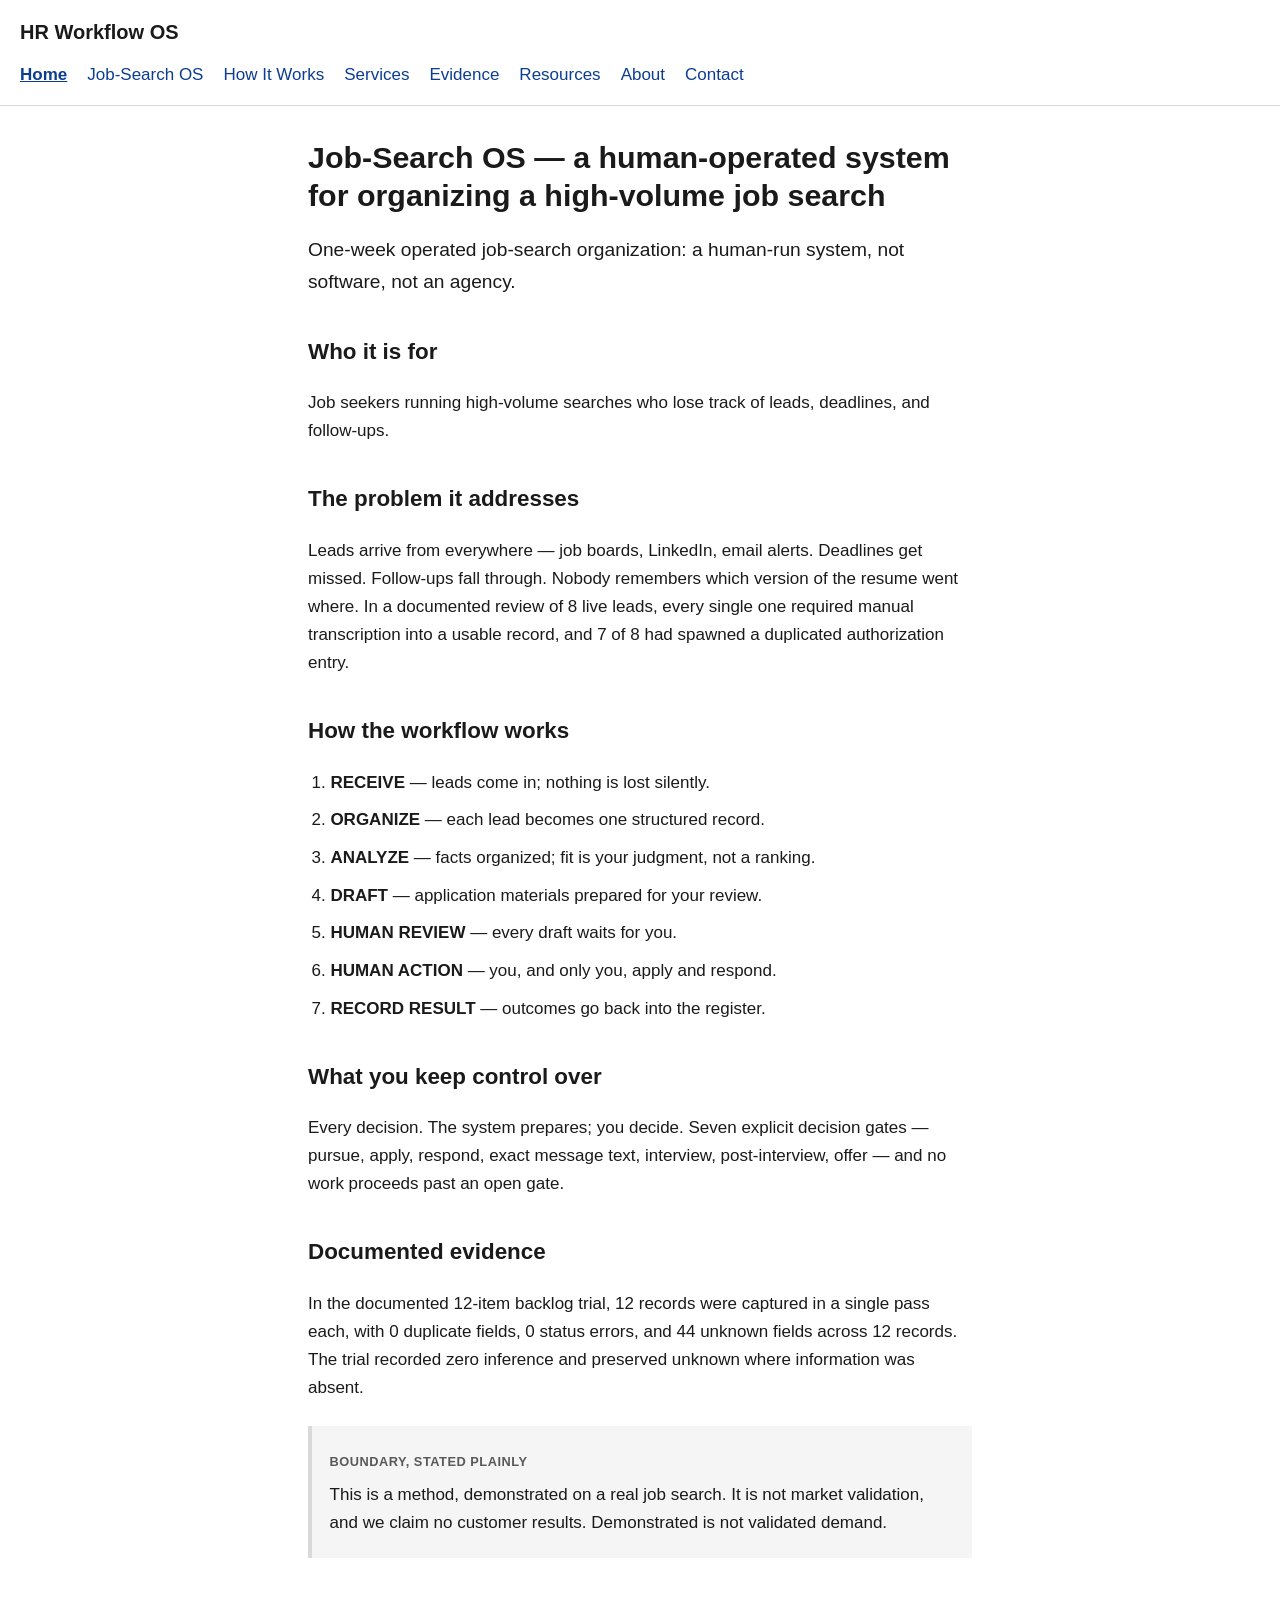
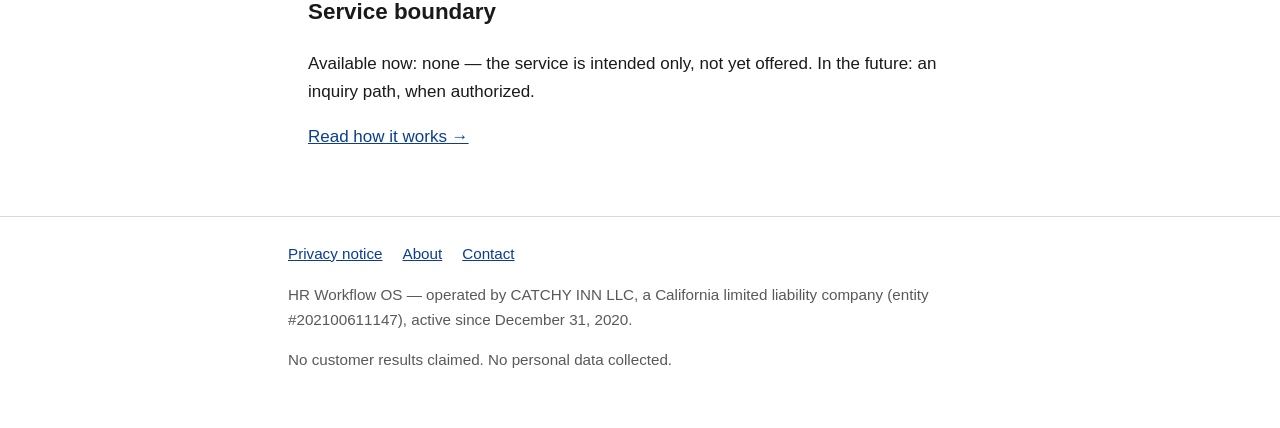
<file: index.html>
<!DOCTYPE html>
<html lang="en">
<head>
<meta charset="utf-8">
<meta name="viewport" content="width=device-width, initial-scale=1">
<title>HR Workflow OS — a human-operated system for organizing a high-volume job search</title>
<meta name="description" content="Job-Search OS: a manually operated job-search organization service built on a documented workflow. Human-operated, human-decided.">
<link rel="stylesheet" href="styles.css">
</head>
<body>
<a class="skip-link" href="#main">Skip to main content</a>
<header class="site-header">
  <a class="brand" href="index.html">HR Workflow OS</a>
  <nav class="site-nav" aria-label="Primary">
    <ul>
      <li><a href="index.html" aria-current="page">Home</a></li>
      <li><a href="job-search-os.html">Job-Search OS</a></li>
      <li><a href="how-it-works.html">How It Works</a></li>
      <li><a href="services.html">Services</a></li>
      <li><a href="evidence.html">Evidence</a></li>
      <li><a href="resources.html">Resources</a></li>
      <li><a href="about.html">About</a></li>
      <li><a href="contact.html">Contact</a></li>
    </ul>
  </nav>
</header>
<main id="main">
  <h1>Job-Search OS — a human-operated system for organizing a high-volume job search</h1>
  <p class="lede">One-week operated job-search organization: a human-run system, not software, not an agency.</p>

  <h2>Who it is for</h2>
  <p>Job seekers running high-volume searches who lose track of leads, deadlines, and follow-ups.</p>

  <h2>The problem it addresses</h2>
  <p>Leads arrive from everywhere — job boards, LinkedIn, email alerts. Deadlines get missed. Follow-ups fall through. Nobody remembers which version of the resume went where. In a documented review of 8 live leads, every single one required manual transcription into a usable record, and 7 of 8 had spawned a duplicated authorization entry.</p>

  <h2>How the workflow works</h2>
  <ol class="steps">
    <li><strong>RECEIVE</strong> — leads come in; nothing is lost silently.</li>
    <li><strong>ORGANIZE</strong> — each lead becomes one structured record.</li>
    <li><strong>ANALYZE</strong> — facts organized; fit is your judgment, not a ranking.</li>
    <li><strong>DRAFT</strong> — application materials prepared for your review.</li>
    <li><strong>HUMAN REVIEW</strong> — every draft waits for you.</li>
    <li><strong>HUMAN ACTION</strong> — you, and only you, apply and respond.</li>
    <li><strong>RECORD RESULT</strong> — outcomes go back into the register.</li>
  </ol>

  <h2>What you keep control over</h2>
  <p>Every decision. The system prepares; you decide. Seven explicit decision gates — pursue, apply, respond, exact message text, interview, post-interview, offer — and no work proceeds past an open gate.</p>

  <h2>Documented evidence</h2>
  <p>In the documented 12-item backlog trial, 12 records were captured in a single pass each, with 0 duplicate fields, 0 status errors, and 44 unknown fields across 12 records. The trial recorded zero inference and preserved unknown where information was absent.</p>

  <div class="note" role="note">
    <p><span class="fact-label">Boundary, stated plainly</span></p>
    <p>This is a method, demonstrated on a real job search. It is not market validation, and we claim no customer results. Demonstrated is not validated demand.</p>
  </div>

  <h2>Service boundary</h2>
  <p>Available now: none — the service is intended only, not yet offered. In the future: an inquiry path, when authorized.</p>

  <p><a href="how-it-works.html">Read how it works &rarr;</a></p>
</main>
<footer class="site-footer">
  <div class="foot-inner">
    <ul>
      <li><a href="privacy.html">Privacy notice</a></li>
      <li><a href="about.html">About</a></li>
      <li><a href="contact.html">Contact</a></li>
    </ul>
    <p>HR Workflow OS — operated by CATCHY INN LLC, a California limited liability company (entity #202100611147), active since December 31, 2020.</p>
    <p>No customer results claimed. No personal data collected.</p>
  </div>
</footer>
</body>
</html>
</file>
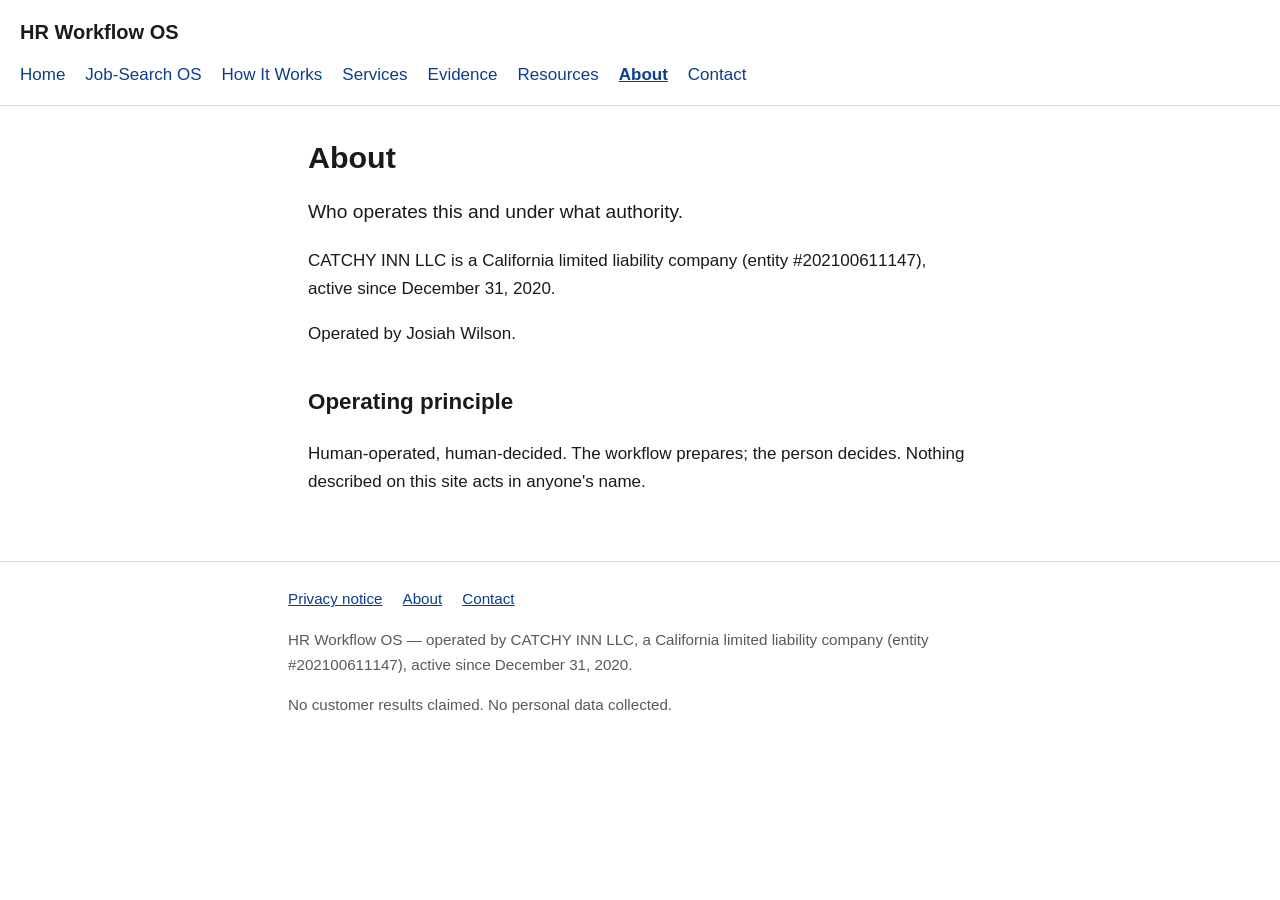
<file: about.html>
<!DOCTYPE html>
<html lang="en">
<head>
<meta charset="utf-8">
<meta name="viewport" content="width=device-width, initial-scale=1">
<title>About — HR Workflow OS</title>
<meta name="description" content="CATCHY INN LLC: who operates this site and under what authority.">
<link rel="stylesheet" href="styles.css">
</head>
<body>
<a class="skip-link" href="#main">Skip to main content</a>
<header class="site-header">
  <a class="brand" href="index.html">HR Workflow OS</a>
  <nav class="site-nav" aria-label="Primary">
    <ul>
      <li><a href="index.html">Home</a></li>
      <li><a href="job-search-os.html">Job-Search OS</a></li>
      <li><a href="how-it-works.html">How It Works</a></li>
      <li><a href="services.html">Services</a></li>
      <li><a href="evidence.html">Evidence</a></li>
      <li><a href="resources.html">Resources</a></li>
      <li><a href="about.html" aria-current="page">About</a></li>
      <li><a href="contact.html">Contact</a></li>
    </ul>
  </nav>
</header>
<main id="main">
  <h1>About</h1>
  <p class="lede">Who operates this and under what authority.</p>

  <p>CATCHY INN LLC is a California limited liability company (entity #202100611147), active since December 31, 2020.</p>
  <p>Operated by Josiah Wilson.</p>

  <h2>Operating principle</h2>
  <p>Human-operated, human-decided. The workflow prepares; the person decides. Nothing described on this site acts in anyone's name.</p>
</main>
<footer class="site-footer">
  <div class="foot-inner">
    <ul>
      <li><a href="privacy.html">Privacy notice</a></li>
      <li><a href="about.html">About</a></li>
      <li><a href="contact.html">Contact</a></li>
    </ul>
    <p>HR Workflow OS — operated by CATCHY INN LLC, a California limited liability company (entity #202100611147), active since December 31, 2020.</p>
    <p>No customer results claimed. No personal data collected.</p>
  </div>
</footer>
</body>
</html>
</file>
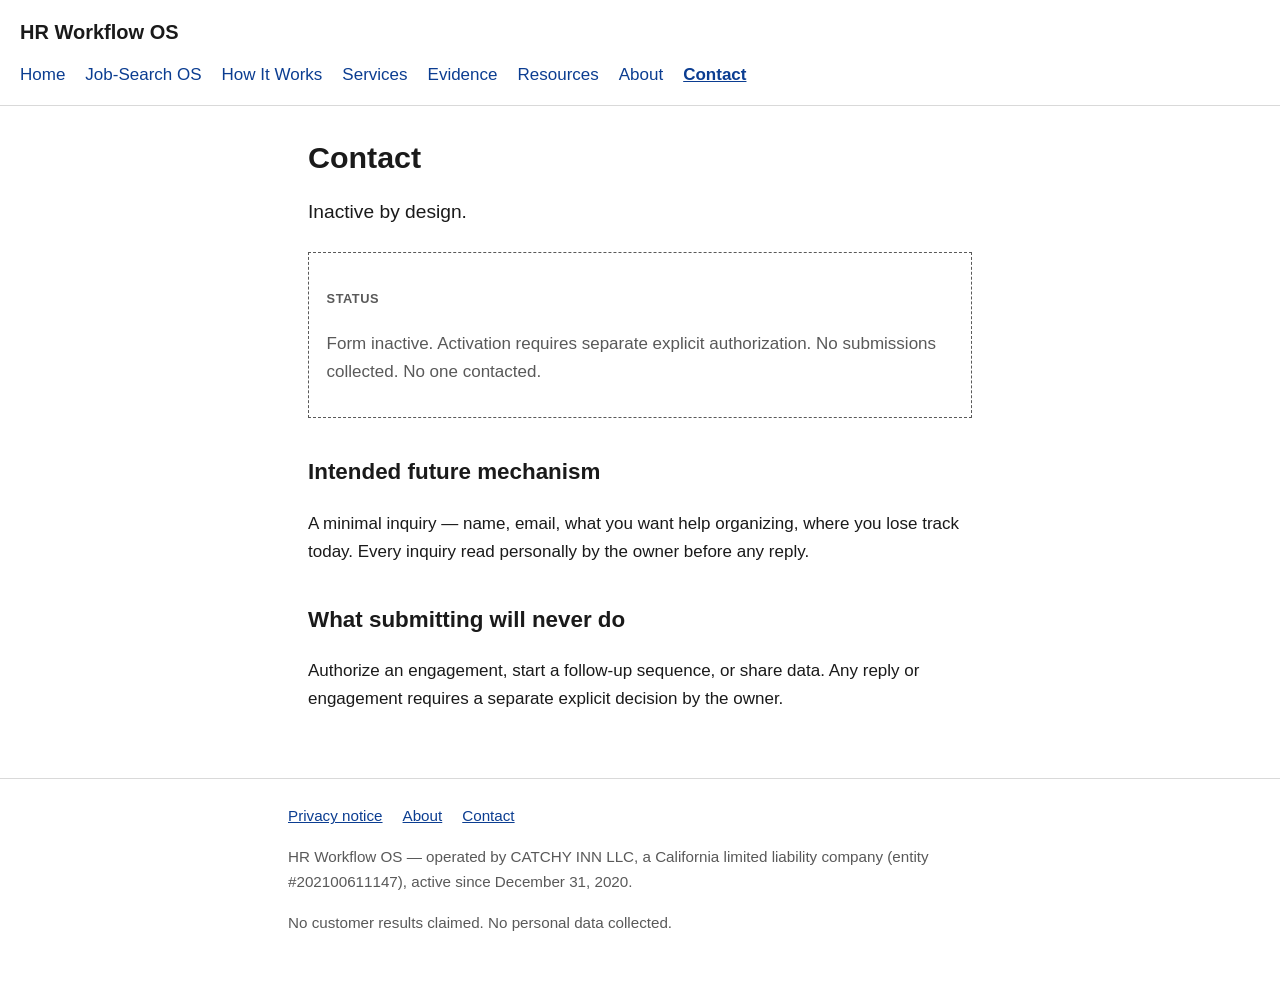
<file: contact.html>
<!DOCTYPE html>
<html lang="en">
<head>
<meta charset="utf-8">
<meta name="viewport" content="width=device-width, initial-scale=1">
<title>Contact — HR Workflow OS</title>
<meta name="description" content="Contact path: currently inactive by design. No form, no submissions collected.">
<link rel="stylesheet" href="styles.css">
</head>
<body>
<a class="skip-link" href="#main">Skip to main content</a>
<header class="site-header">
  <a class="brand" href="index.html">HR Workflow OS</a>
  <nav class="site-nav" aria-label="Primary">
    <ul>
      <li><a href="index.html">Home</a></li>
      <li><a href="job-search-os.html">Job-Search OS</a></li>
      <li><a href="how-it-works.html">How It Works</a></li>
      <li><a href="services.html">Services</a></li>
      <li><a href="evidence.html">Evidence</a></li>
      <li><a href="resources.html">Resources</a></li>
      <li><a href="about.html">About</a></li>
      <li><a href="contact.html" aria-current="page">Contact</a></li>
    </ul>
  </nav>
</header>
<main id="main">
  <h1>Contact</h1>
  <p class="lede">Inactive by design.</p>

  <div class="placeholder" role="note">
    <p><span class="fact-label">Status</span></p>
    <p>Form inactive. Activation requires separate explicit authorization. No submissions collected. No one contacted.</p>
  </div>

  <h2>Intended future mechanism</h2>
  <p>A minimal inquiry — name, email, what you want help organizing, where you lose track today. Every inquiry read personally by the owner before any reply.</p>

  <h2>What submitting will never do</h2>
  <p>Authorize an engagement, start a follow-up sequence, or share data. Any reply or engagement requires a separate explicit decision by the owner.</p>
</main>
<footer class="site-footer">
  <div class="foot-inner">
    <ul>
      <li><a href="privacy.html">Privacy notice</a></li>
      <li><a href="about.html">About</a></li>
      <li><a href="contact.html">Contact</a></li>
    </ul>
    <p>HR Workflow OS — operated by CATCHY INN LLC, a California limited liability company (entity #202100611147), active since December 31, 2020.</p>
    <p>No customer results claimed. No personal data collected.</p>
  </div>
</footer>
</body>
</html>
</file>
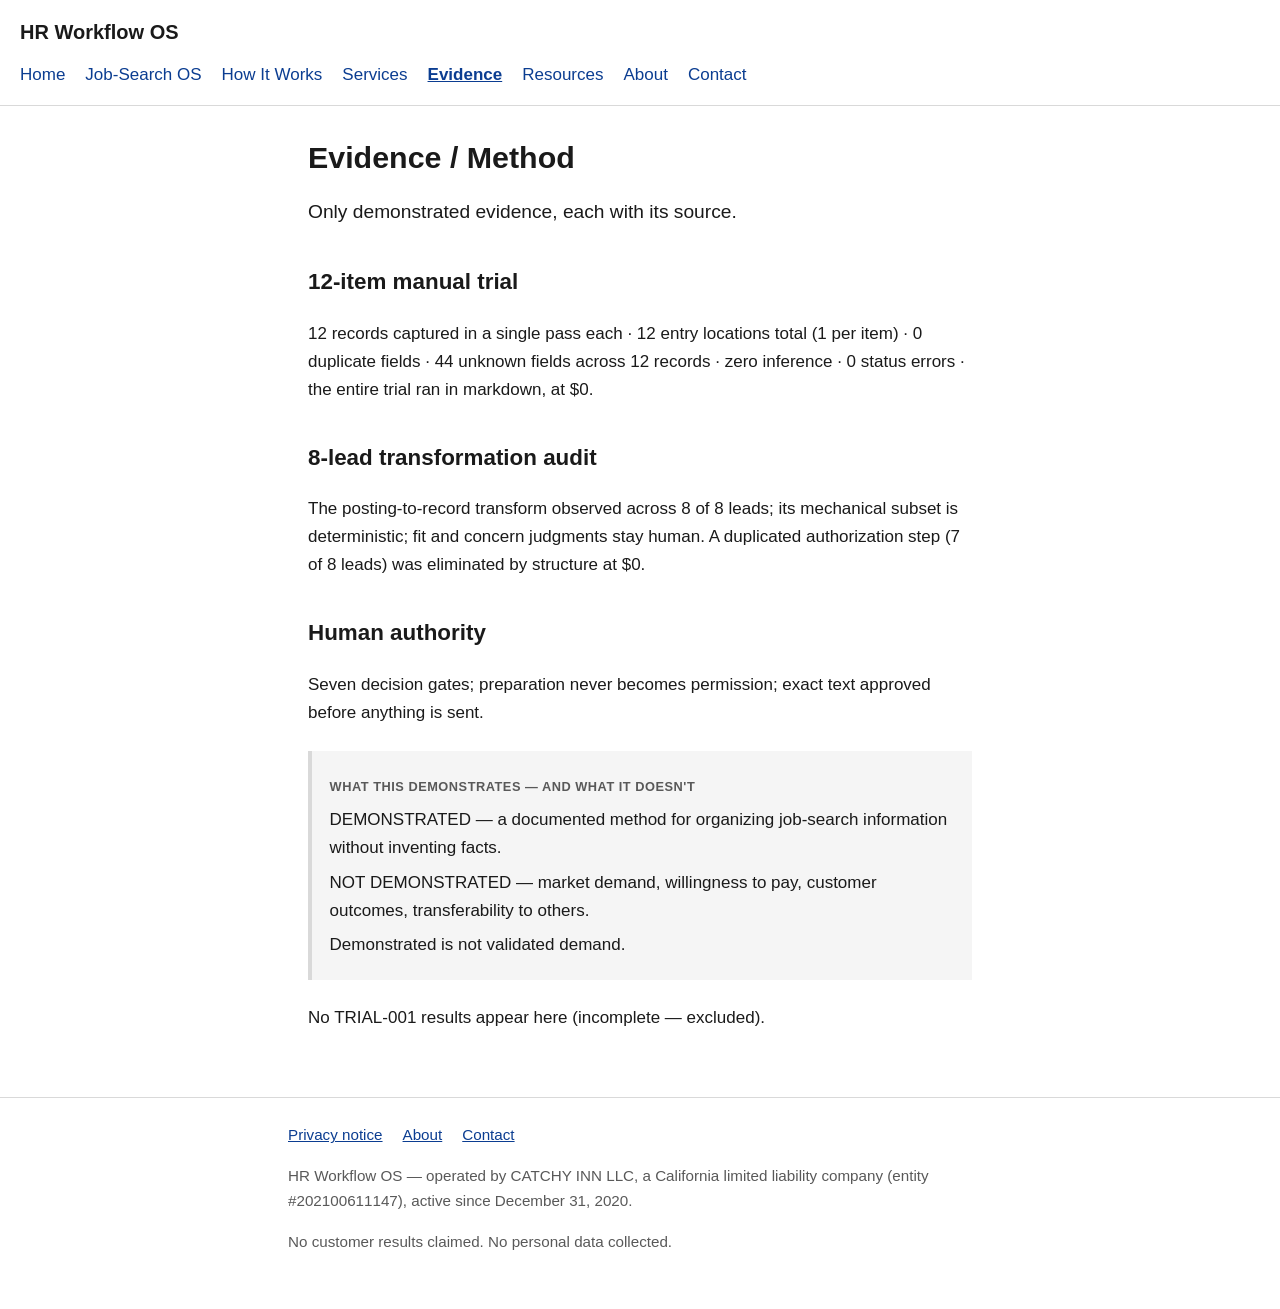
<file: evidence.html>
<!DOCTYPE html>
<html lang="en">
<head>
<meta charset="utf-8">
<meta name="viewport" content="width=device-width, initial-scale=1">
<title>Evidence / Method — HR Workflow OS</title>
<meta name="description" content="Only demonstrated evidence, each with its source. Demonstrated is not validated demand.">
<link rel="stylesheet" href="styles.css">
</head>
<body>
<a class="skip-link" href="#main">Skip to main content</a>
<header class="site-header">
  <a class="brand" href="index.html">HR Workflow OS</a>
  <nav class="site-nav" aria-label="Primary">
    <ul>
      <li><a href="index.html">Home</a></li>
      <li><a href="job-search-os.html">Job-Search OS</a></li>
      <li><a href="how-it-works.html">How It Works</a></li>
      <li><a href="services.html">Services</a></li>
      <li><a href="evidence.html" aria-current="page">Evidence</a></li>
      <li><a href="resources.html">Resources</a></li>
      <li><a href="about.html">About</a></li>
      <li><a href="contact.html">Contact</a></li>
    </ul>
  </nav>
</header>
<main id="main">
  <h1>Evidence / Method</h1>
  <p class="lede">Only demonstrated evidence, each with its source.</p>

  <h2>12-item manual trial</h2>
  <p>12 records captured in a single pass each · 12 entry locations total (1 per item) · 0 duplicate fields · 44 unknown fields across 12 records · zero inference · 0 status errors · the entire trial ran in markdown, at $0.</p>

  <h2>8-lead transformation audit</h2>
  <p>The posting-to-record transform observed across 8 of 8 leads; its mechanical subset is deterministic; fit and concern judgments stay human. A duplicated authorization step (7 of 8 leads) was eliminated by structure at $0.</p>

  <h2>Human authority</h2>
  <p>Seven decision gates; preparation never becomes permission; exact text approved before anything is sent.</p>

  <div class="note" role="note">
    <p><span class="fact-label">What this demonstrates — and what it doesn't</span></p>
    <p>DEMONSTRATED — a documented method for organizing job-search information without inventing facts.</p>
    <p>NOT DEMONSTRATED — market demand, willingness to pay, customer outcomes, transferability to others.</p>
    <p>Demonstrated is not validated demand.</p>
  </div>

  <p>No TRIAL-001 results appear here (incomplete — excluded).</p>
</main>
<footer class="site-footer">
  <div class="foot-inner">
    <ul>
      <li><a href="privacy.html">Privacy notice</a></li>
      <li><a href="about.html">About</a></li>
      <li><a href="contact.html">Contact</a></li>
    </ul>
    <p>HR Workflow OS — operated by CATCHY INN LLC, a California limited liability company (entity #202100611147), active since December 31, 2020.</p>
    <p>No customer results claimed. No personal data collected.</p>
  </div>
</footer>
</body>
</html>
</file>
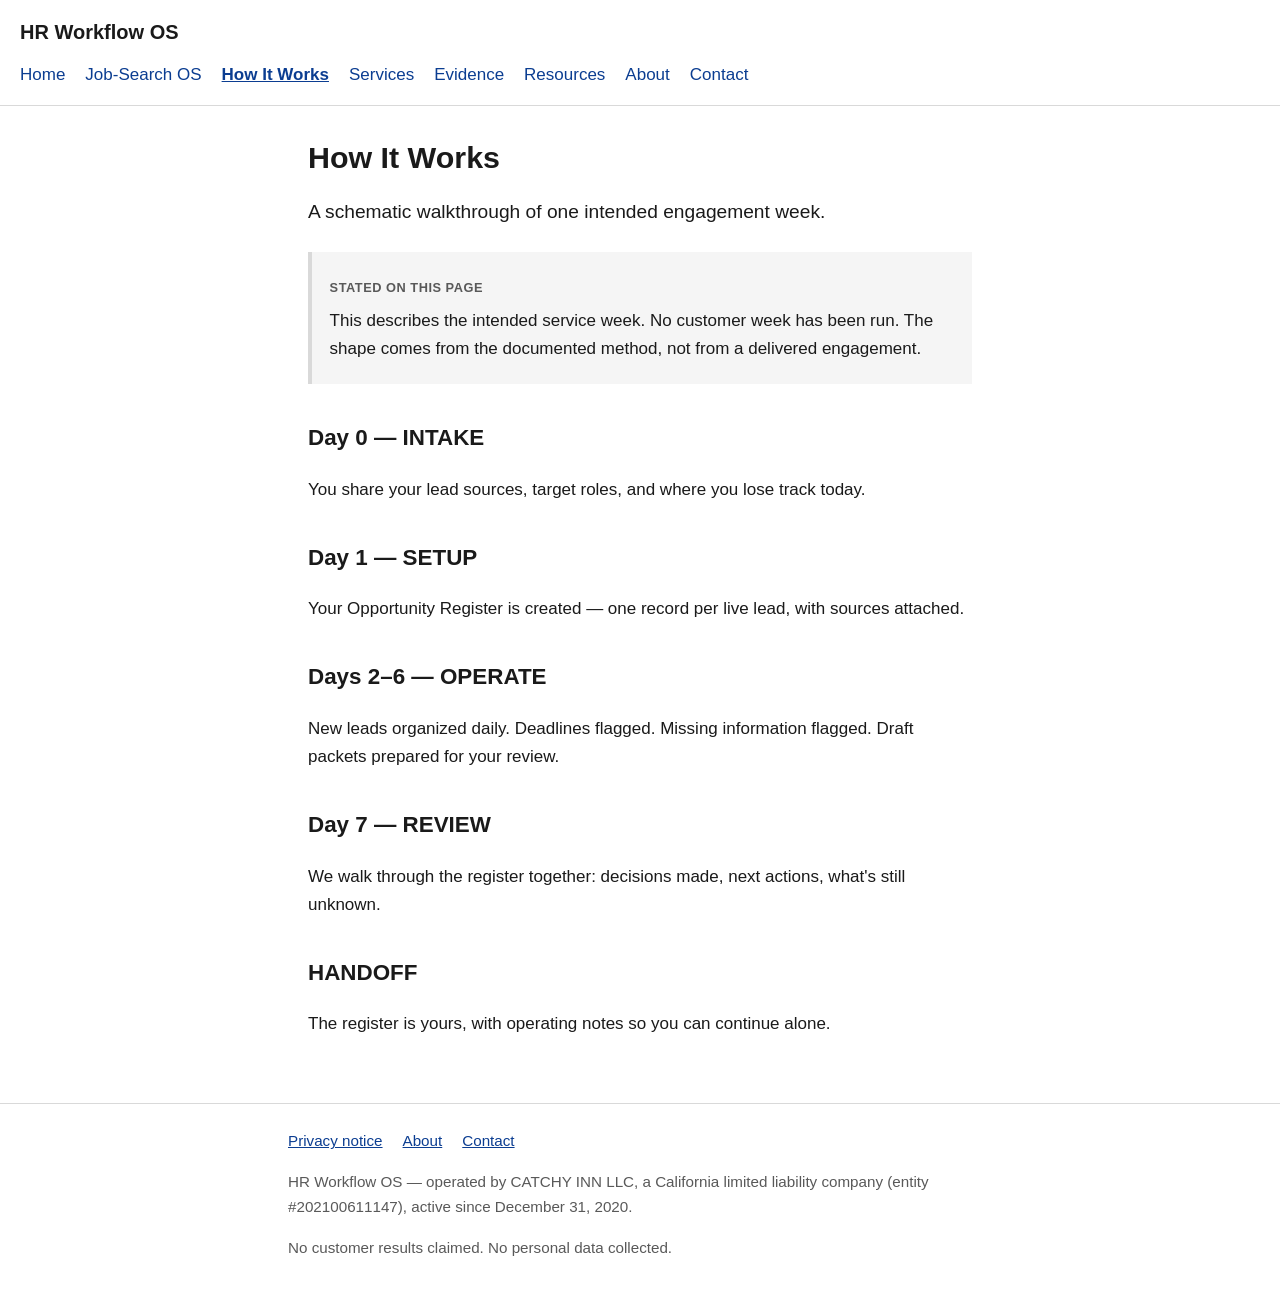
<file: how-it-works.html>
<!DOCTYPE html>
<html lang="en">
<head>
<meta charset="utf-8">
<meta name="viewport" content="width=device-width, initial-scale=1">
<title>How It Works — HR Workflow OS</title>
<meta name="description" content="A schematic walkthrough of one intended engagement week: INTAKE, SETUP, OPERATE, REVIEW, HANDOFF. No customer week has been run.">
<link rel="stylesheet" href="styles.css">
</head>
<body>
<a class="skip-link" href="#main">Skip to main content</a>
<header class="site-header">
  <a class="brand" href="index.html">HR Workflow OS</a>
  <nav class="site-nav" aria-label="Primary">
    <ul>
      <li><a href="index.html">Home</a></li>
      <li><a href="job-search-os.html">Job-Search OS</a></li>
      <li><a href="how-it-works.html" aria-current="page">How It Works</a></li>
      <li><a href="services.html">Services</a></li>
      <li><a href="evidence.html">Evidence</a></li>
      <li><a href="resources.html">Resources</a></li>
      <li><a href="about.html">About</a></li>
      <li><a href="contact.html">Contact</a></li>
    </ul>
  </nav>
</header>
<main id="main">
  <h1>How It Works</h1>
  <p class="lede">A schematic walkthrough of one intended engagement week.</p>

  <div class="note" role="note">
    <p><span class="fact-label">Stated on this page</span></p>
    <p>This describes the intended service week. No customer week has been run. The shape comes from the documented method, not from a delivered engagement.</p>
  </div>

  <h2>Day 0 — INTAKE</h2>
  <p>You share your lead sources, target roles, and where you lose track today.</p>

  <h2>Day 1 — SETUP</h2>
  <p>Your Opportunity Register is created — one record per live lead, with sources attached.</p>

  <h2>Days 2–6 — OPERATE</h2>
  <p>New leads organized daily. Deadlines flagged. Missing information flagged. Draft packets prepared for your review.</p>

  <h2>Day 7 — REVIEW</h2>
  <p>We walk through the register together: decisions made, next actions, what's still unknown.</p>

  <h2>HANDOFF</h2>
  <p>The register is yours, with operating notes so you can continue alone.</p>
</main>
<footer class="site-footer">
  <div class="foot-inner">
    <ul>
      <li><a href="privacy.html">Privacy notice</a></li>
      <li><a href="about.html">About</a></li>
      <li><a href="contact.html">Contact</a></li>
    </ul>
    <p>HR Workflow OS — operated by CATCHY INN LLC, a California limited liability company (entity #202100611147), active since December 31, 2020.</p>
    <p>No customer results claimed. No personal data collected.</p>
  </div>
</footer>
</body>
</html>
</file>
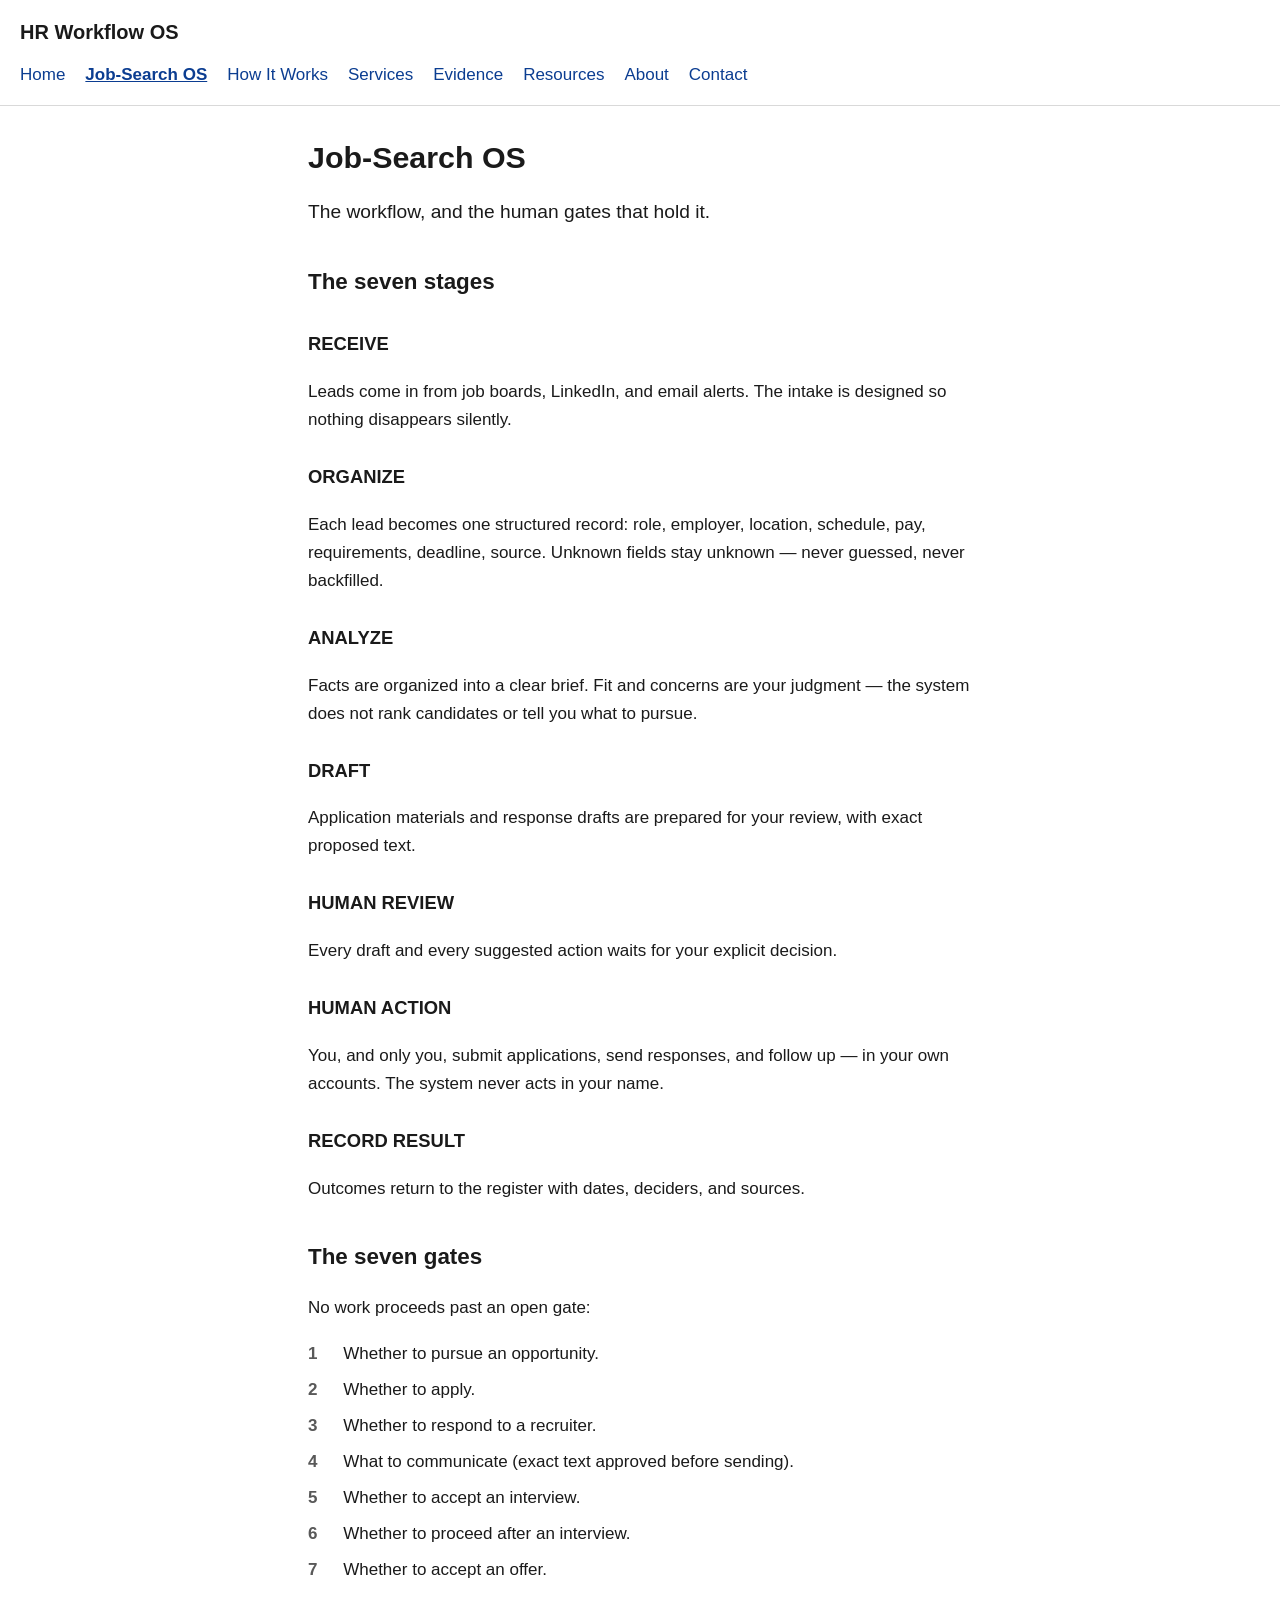
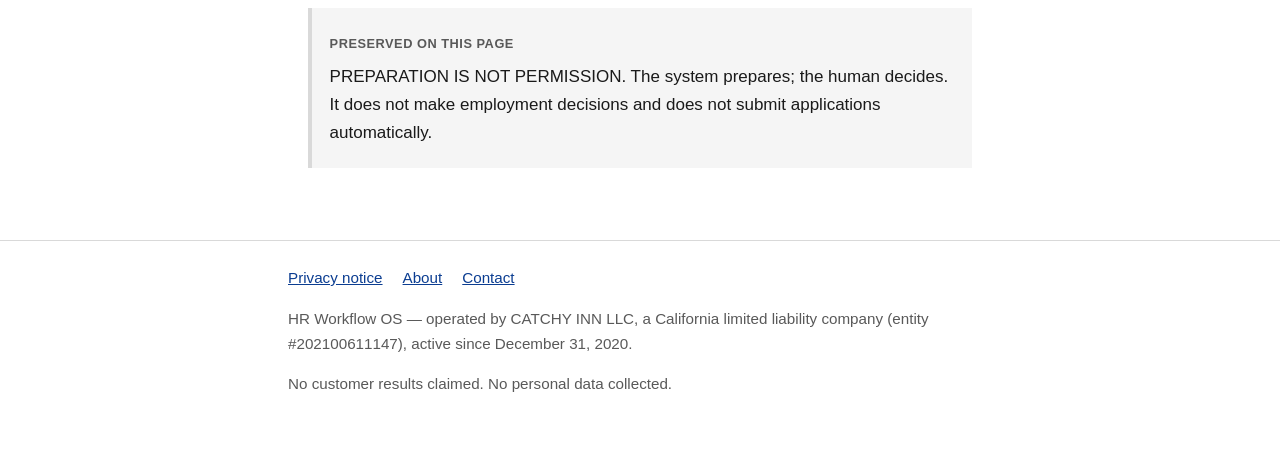
<file: job-search-os.html>
<!DOCTYPE html>
<html lang="en">
<head>
<meta charset="utf-8">
<meta name="viewport" content="width=device-width, initial-scale=1">
<title>Job-Search OS — HR Workflow OS</title>
<meta name="description" content="The Job-Search OS workflow: RECEIVE, ORGANIZE, ANALYZE, DRAFT, HUMAN REVIEW, HUMAN ACTION, RECORD RESULT — with seven explicit human decision gates.">
<link rel="stylesheet" href="styles.css">
</head>
<body>
<a class="skip-link" href="#main">Skip to main content</a>
<header class="site-header">
  <a class="brand" href="index.html">HR Workflow OS</a>
  <nav class="site-nav" aria-label="Primary">
    <ul>
      <li><a href="index.html">Home</a></li>
      <li><a href="job-search-os.html" aria-current="page">Job-Search OS</a></li>
      <li><a href="how-it-works.html">How It Works</a></li>
      <li><a href="services.html">Services</a></li>
      <li><a href="evidence.html">Evidence</a></li>
      <li><a href="resources.html">Resources</a></li>
      <li><a href="about.html">About</a></li>
      <li><a href="contact.html">Contact</a></li>
    </ul>
  </nav>
</header>
<main id="main">
  <h1>Job-Search OS</h1>
  <p class="lede">The workflow, and the human gates that hold it.</p>

  <h2>The seven stages</h2>
  <h3>RECEIVE</h3>
  <p>Leads come in from job boards, LinkedIn, and email alerts. The intake is designed so nothing disappears silently.</p>
  <h3>ORGANIZE</h3>
  <p>Each lead becomes one structured record: role, employer, location, schedule, pay, requirements, deadline, source. Unknown fields stay unknown — never guessed, never backfilled.</p>
  <h3>ANALYZE</h3>
  <p>Facts are organized into a clear brief. Fit and concerns are your judgment — the system does not rank candidates or tell you what to pursue.</p>
  <h3>DRAFT</h3>
  <p>Application materials and response drafts are prepared for your review, with exact proposed text.</p>
  <h3>HUMAN REVIEW</h3>
  <p>Every draft and every suggested action waits for your explicit decision.</p>
  <h3>HUMAN ACTION</h3>
  <p>You, and only you, submit applications, send responses, and follow up — in your own accounts. The system never acts in your name.</p>
  <h3>RECORD RESULT</h3>
  <p>Outcomes return to the register with dates, deciders, and sources.</p>

  <h2>The seven gates</h2>
  <p>No work proceeds past an open gate:</p>
  <ol class="gates">
    <li>Whether to pursue an opportunity.</li>
    <li>Whether to apply.</li>
    <li>Whether to respond to a recruiter.</li>
    <li>What to communicate (exact text approved before sending).</li>
    <li>Whether to accept an interview.</li>
    <li>Whether to proceed after an interview.</li>
    <li>Whether to accept an offer.</li>
  </ol>

  <div class="note" role="note">
    <p><span class="fact-label">Preserved on this page</span></p>
    <p>PREPARATION IS NOT PERMISSION. The system prepares; the human decides. It does not make employment decisions and does not submit applications automatically.</p>
  </div>
</main>
<footer class="site-footer">
  <div class="foot-inner">
    <ul>
      <li><a href="privacy.html">Privacy notice</a></li>
      <li><a href="about.html">About</a></li>
      <li><a href="contact.html">Contact</a></li>
    </ul>
    <p>HR Workflow OS — operated by CATCHY INN LLC, a California limited liability company (entity #202100611147), active since December 31, 2020.</p>
    <p>No customer results claimed. No personal data collected.</p>
  </div>
</footer>
</body>
</html>
</file>
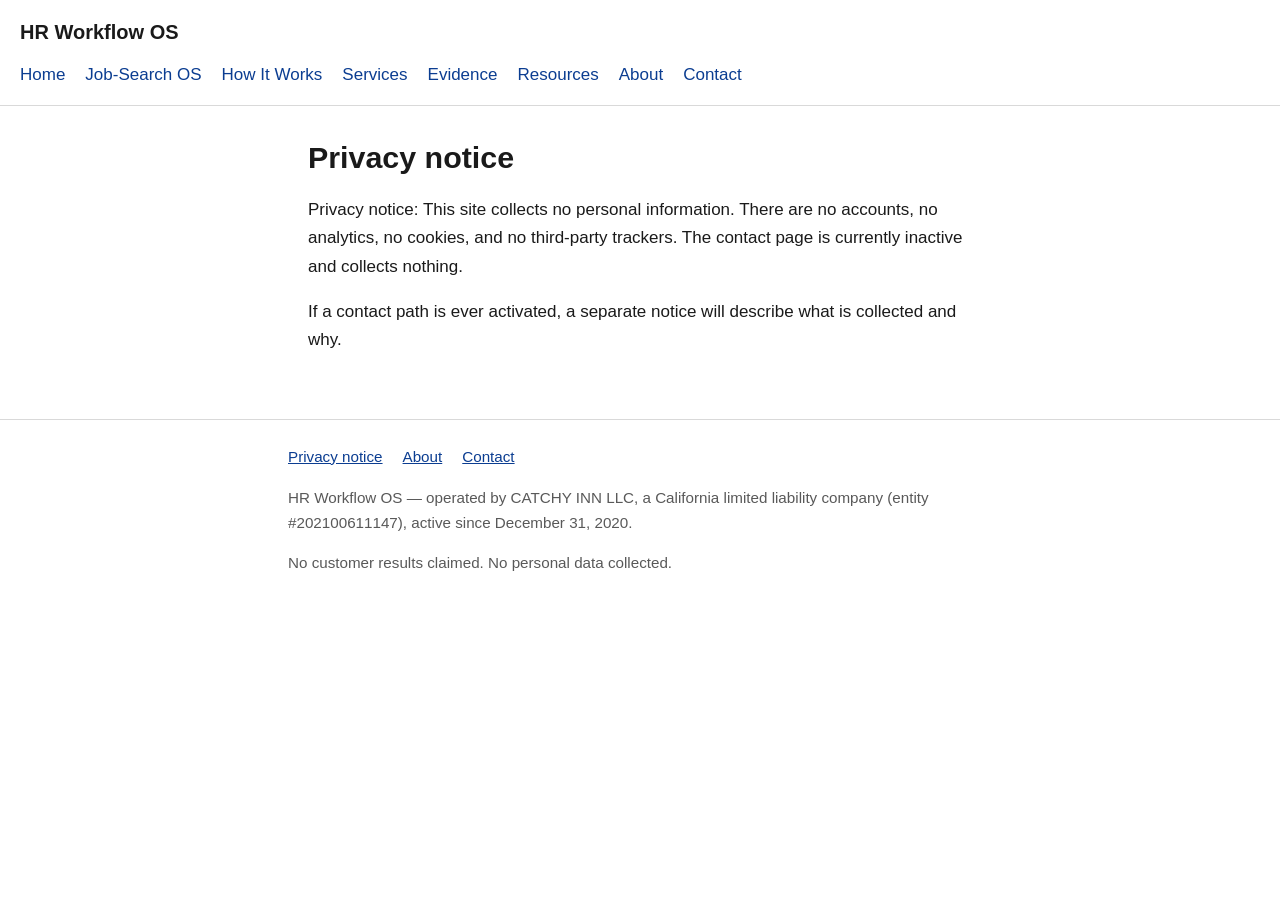
<file: privacy.html>
<!DOCTYPE html>
<html lang="en">
<head>
<meta charset="utf-8">
<meta name="viewport" content="width=device-width, initial-scale=1">
<title>Privacy notice — HR Workflow OS</title>
<meta name="description" content="Privacy notice: this site collects no personal information.">
<link rel="stylesheet" href="styles.css">
</head>
<body>
<a class="skip-link" href="#main">Skip to main content</a>
<header class="site-header">
  <a class="brand" href="index.html">HR Workflow OS</a>
  <nav class="site-nav" aria-label="Primary">
    <ul>
      <li><a href="index.html">Home</a></li>
      <li><a href="job-search-os.html">Job-Search OS</a></li>
      <li><a href="how-it-works.html">How It Works</a></li>
      <li><a href="services.html">Services</a></li>
      <li><a href="evidence.html">Evidence</a></li>
      <li><a href="resources.html">Resources</a></li>
      <li><a href="about.html">About</a></li>
      <li><a href="contact.html">Contact</a></li>
    </ul>
  </nav>
</header>
<main id="main">
  <h1>Privacy notice</h1>
  <p>Privacy notice: This site collects no personal information. There are no accounts, no analytics, no cookies, and no third-party trackers. The contact page is currently inactive and collects nothing.</p>
  <p>If a contact path is ever activated, a separate notice will describe what is collected and why.</p>
</main>
<footer class="site-footer">
  <div class="foot-inner">
    <ul>
      <li><a href="privacy.html">Privacy notice</a></li>
      <li><a href="about.html">About</a></li>
      <li><a href="contact.html">Contact</a></li>
    </ul>
    <p>HR Workflow OS — operated by CATCHY INN LLC, a California limited liability company (entity #202100611147), active since December 31, 2020.</p>
    <p>No customer results claimed. No personal data collected.</p>
  </div>
</footer>
</body>
</html>
</file>
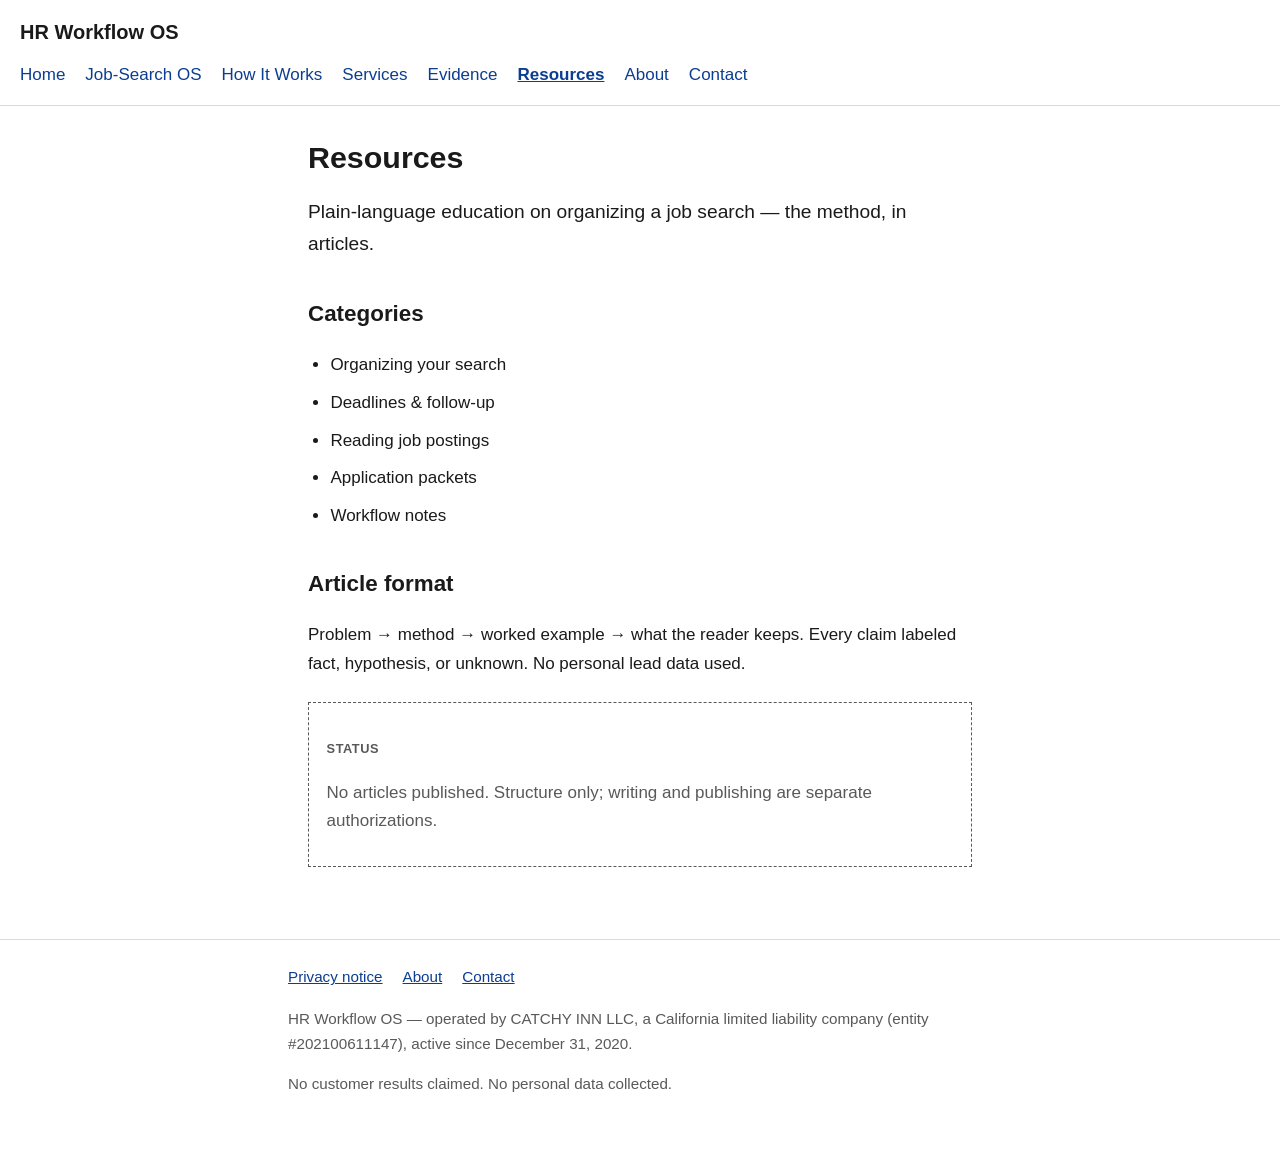
<file: resources.html>
<!DOCTYPE html>
<html lang="en">
<head>
<meta charset="utf-8">
<meta name="viewport" content="width=device-width, initial-scale=1">
<title>Resources — HR Workflow OS</title>
<meta name="description" content="Plain-language education on organizing a job search. Structure only — no articles published yet.">
<link rel="stylesheet" href="styles.css">
</head>
<body>
<a class="skip-link" href="#main">Skip to main content</a>
<header class="site-header">
  <a class="brand" href="index.html">HR Workflow OS</a>
  <nav class="site-nav" aria-label="Primary">
    <ul>
      <li><a href="index.html">Home</a></li>
      <li><a href="job-search-os.html">Job-Search OS</a></li>
      <li><a href="how-it-works.html">How It Works</a></li>
      <li><a href="services.html">Services</a></li>
      <li><a href="evidence.html">Evidence</a></li>
      <li><a href="resources.html" aria-current="page">Resources</a></li>
      <li><a href="about.html">About</a></li>
      <li><a href="contact.html">Contact</a></li>
    </ul>
  </nav>
</header>
<main id="main">
  <h1>Resources</h1>
  <p class="lede">Plain-language education on organizing a job search — the method, in articles.</p>

  <h2>Categories</h2>
  <ul class="clean">
    <li>Organizing your search</li>
    <li>Deadlines &amp; follow-up</li>
    <li>Reading job postings</li>
    <li>Application packets</li>
    <li>Workflow notes</li>
  </ul>

  <h2>Article format</h2>
  <p>Problem &rarr; method &rarr; worked example &rarr; what the reader keeps. Every claim labeled fact, hypothesis, or unknown. No personal lead data used.</p>

  <div class="placeholder" role="note">
    <p><span class="fact-label">Status</span></p>
    <p>No articles published. Structure only; writing and publishing are separate authorizations.</p>
  </div>
</main>
<footer class="site-footer">
  <div class="foot-inner">
    <ul>
      <li><a href="privacy.html">Privacy notice</a></li>
      <li><a href="about.html">About</a></li>
      <li><a href="contact.html">Contact</a></li>
    </ul>
    <p>HR Workflow OS — operated by CATCHY INN LLC, a California limited liability company (entity #202100611147), active since December 31, 2020.</p>
    <p>No customer results claimed. No personal data collected.</p>
  </div>
</footer>
</body>
</html>
</file>
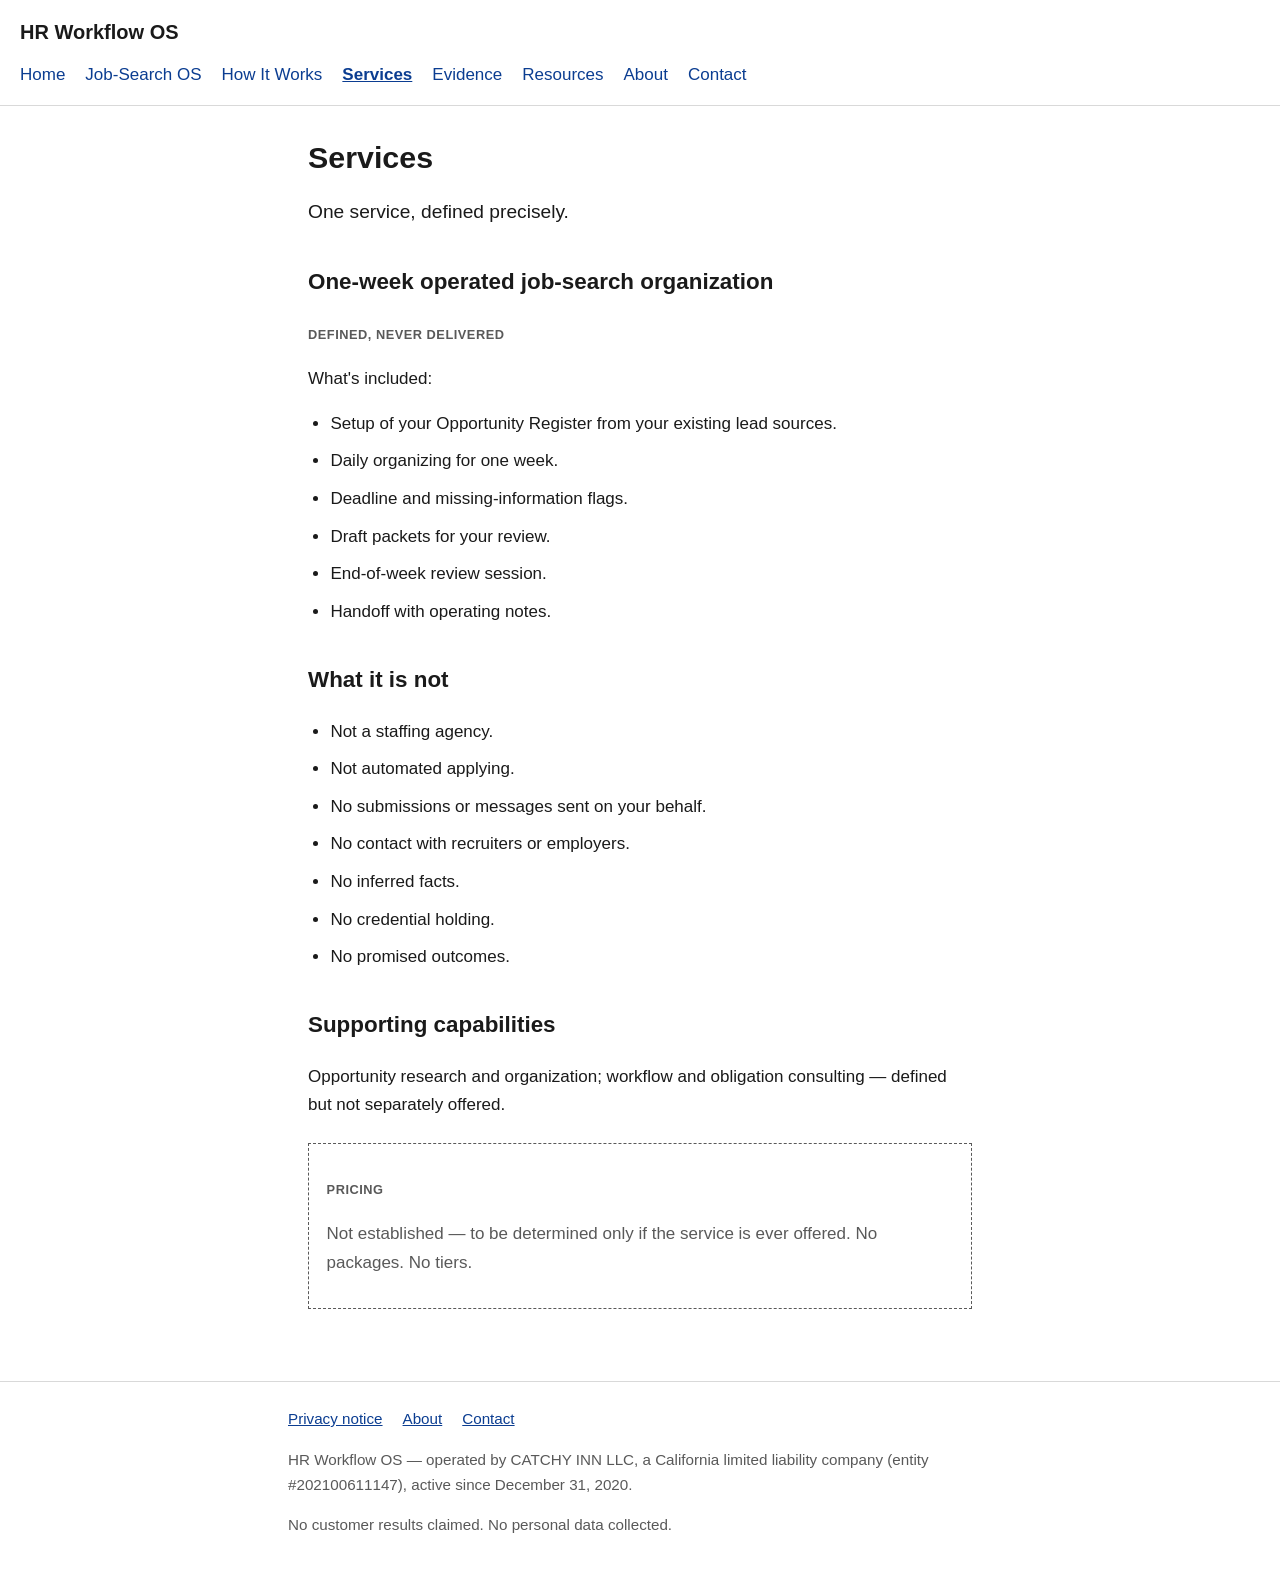
<file: services.html>
<!DOCTYPE html>
<html lang="en">
<head>
<meta charset="utf-8">
<meta name="viewport" content="width=device-width, initial-scale=1">
<title>Services — HR Workflow OS</title>
<meta name="description" content="One service, defined precisely: one-week operated job-search organization. Pricing not established.">
<link rel="stylesheet" href="styles.css">
</head>
<body>
<a class="skip-link" href="#main">Skip to main content</a>
<header class="site-header">
  <a class="brand" href="index.html">HR Workflow OS</a>
  <nav class="site-nav" aria-label="Primary">
    <ul>
      <li><a href="index.html">Home</a></li>
      <li><a href="job-search-os.html">Job-Search OS</a></li>
      <li><a href="how-it-works.html">How It Works</a></li>
      <li><a href="services.html" aria-current="page">Services</a></li>
      <li><a href="evidence.html">Evidence</a></li>
      <li><a href="resources.html">Resources</a></li>
      <li><a href="about.html">About</a></li>
      <li><a href="contact.html">Contact</a></li>
    </ul>
  </nav>
</header>
<main id="main">
  <h1>Services</h1>
  <p class="lede">One service, defined precisely.</p>

  <h2>One-week operated job-search organization</h2>
  <p><span class="fact-label">Defined, never delivered</span></p>
  <p>What's included:</p>
  <ul class="clean">
    <li>Setup of your Opportunity Register from your existing lead sources.</li>
    <li>Daily organizing for one week.</li>
    <li>Deadline and missing-information flags.</li>
    <li>Draft packets for your review.</li>
    <li>End-of-week review session.</li>
    <li>Handoff with operating notes.</li>
  </ul>

  <h2>What it is not</h2>
  <ul class="clean">
    <li>Not a staffing agency.</li>
    <li>Not automated applying.</li>
    <li>No submissions or messages sent on your behalf.</li>
    <li>No contact with recruiters or employers.</li>
    <li>No inferred facts.</li>
    <li>No credential holding.</li>
    <li>No promised outcomes.</li>
  </ul>

  <h2>Supporting capabilities</h2>
  <p>Opportunity research and organization; workflow and obligation consulting — defined but not separately offered.</p>

  <div class="placeholder" role="note">
    <p><span class="fact-label">Pricing</span></p>
    <p>Not established — to be determined only if the service is ever offered. No packages. No tiers.</p>
  </div>
</main>
<footer class="site-footer">
  <div class="foot-inner">
    <ul>
      <li><a href="privacy.html">Privacy notice</a></li>
      <li><a href="about.html">About</a></li>
      <li><a href="contact.html">Contact</a></li>
    </ul>
    <p>HR Workflow OS — operated by CATCHY INN LLC, a California limited liability company (entity #202100611147), active since December 31, 2020.</p>
    <p>No customer results claimed. No personal data collected.</p>
  </div>
</footer>
</body>
</html>
</file>
<file: styles.css>
/* HR Workflow OS — static site stylesheet
   Zero external resources: system font stack only, no web fonts, no embeds.
   Contrast targets: body text #1a1a1a on #ffffff (~17.9:1); links #0b3d91 on
   #ffffff (~8.6:1); muted text #595959 on #ffffff (~7.0:1). All exceed 4.5:1. */

:root {
  --ink: #1a1a1a;
  --muted: #595959;
  --link: #0b3d91;
  --link-visited: #5a2a82;
  --focus: #0b3d91;
  --rule: #d9d9d9;
  --wash: #f5f5f5;
  --maxw: 44rem;
}

* { box-sizing: border-box; }

html { -webkit-text-size-adjust: 100%; }

body {
  margin: 0;
  color: var(--ink);
  background: #ffffff;
  font-family: -apple-system, BlinkMacSystemFont, "Segoe UI", Roboto,
    "Helvetica Neue", Arial, sans-serif;
  font-size: 1.0625rem;
  line-height: 1.65;
}

.skip-link {
  position: absolute;
  left: -9999px;
  top: 0;
  background: #ffffff;
  color: var(--link);
  padding: 0.5rem 1rem;
  z-index: 100;
}
.skip-link:focus { left: 0; }

a { color: var(--link); }
a:visited { color: var(--link-visited); }
a:focus-visible, button:focus-visible {
  outline: 3px solid var(--focus);
  outline-offset: 2px;
}

.site-header {
  border-bottom: 1px solid var(--rule);
  padding: 1rem 1.25rem;
}
.site-header .brand {
  font-weight: 700;
  font-size: 1.25rem;
  color: var(--ink);
  text-decoration: none;
}
.site-header .brand:visited { color: var(--ink); }

.site-nav ul {
  list-style: none;
  margin: 0.75rem 0 0;
  padding: 0;
  display: flex;
  flex-wrap: wrap;
  gap: 0.25rem 1.25rem;
}
.site-nav a { text-decoration: none; }
.site-nav a:hover { text-decoration: underline; }
.site-nav a[aria-current="page"] {
  font-weight: 700;
  text-decoration: underline;
}

main {
  max-width: var(--maxw);
  margin: 0 auto;
  padding: 2rem 1.25rem 3rem;
}

h1 { font-size: 1.9rem; line-height: 1.25; margin-top: 0; }
h2 { font-size: 1.4rem; margin-top: 2.25rem; }
h3 { font-size: 1.15rem; margin-top: 1.75rem; }

.lede { font-size: 1.2rem; }

.fact-label {
  font-size: 0.8rem;
  font-weight: 700;
  letter-spacing: 0.04em;
  text-transform: uppercase;
  color: var(--muted);
}

.note {
  background: var(--wash);
  border-left: 4px solid var(--rule);
  padding: 0.9rem 1.1rem;
  margin: 1.5rem 0;
}
.note p { margin: 0.4rem 0; }

.placeholder {
  border: 1px dashed var(--muted);
  padding: 0.9rem 1.1rem;
  margin: 1.5rem 0;
  color: var(--muted);
}

ol.steps, ul.clean { padding-left: 1.4rem; }
ol.steps li, ul.clean li { margin-bottom: 0.6rem; }

.gates { counter-reset: gate; list-style: none; padding-left: 0; }
.gates li {
  counter-increment: gate;
  margin-bottom: 0.5rem;
  padding-left: 2.2rem;
  position: relative;
}
.gates li::before {
  content: counter(gate);
  position: absolute;
  left: 0;
  font-weight: 700;
  color: var(--muted);
}

.site-footer {
  border-top: 1px solid var(--rule);
  padding: 1.5rem 1.25rem 2.5rem;
  color: var(--muted);
  font-size: 0.95rem;
}
.site-footer .foot-inner { max-width: var(--maxw); margin: 0 auto; }
.site-footer ul {
  list-style: none;
  padding: 0;
  margin: 0 0 1rem;
  display: flex;
  flex-wrap: wrap;
  gap: 0.25rem 1.25rem;
}

@media (max-width: 26rem) {
  body { font-size: 1rem; }
  h1 { font-size: 1.6rem; }
  main { padding: 1.5rem 1rem 2.5rem; }
}
</file>
